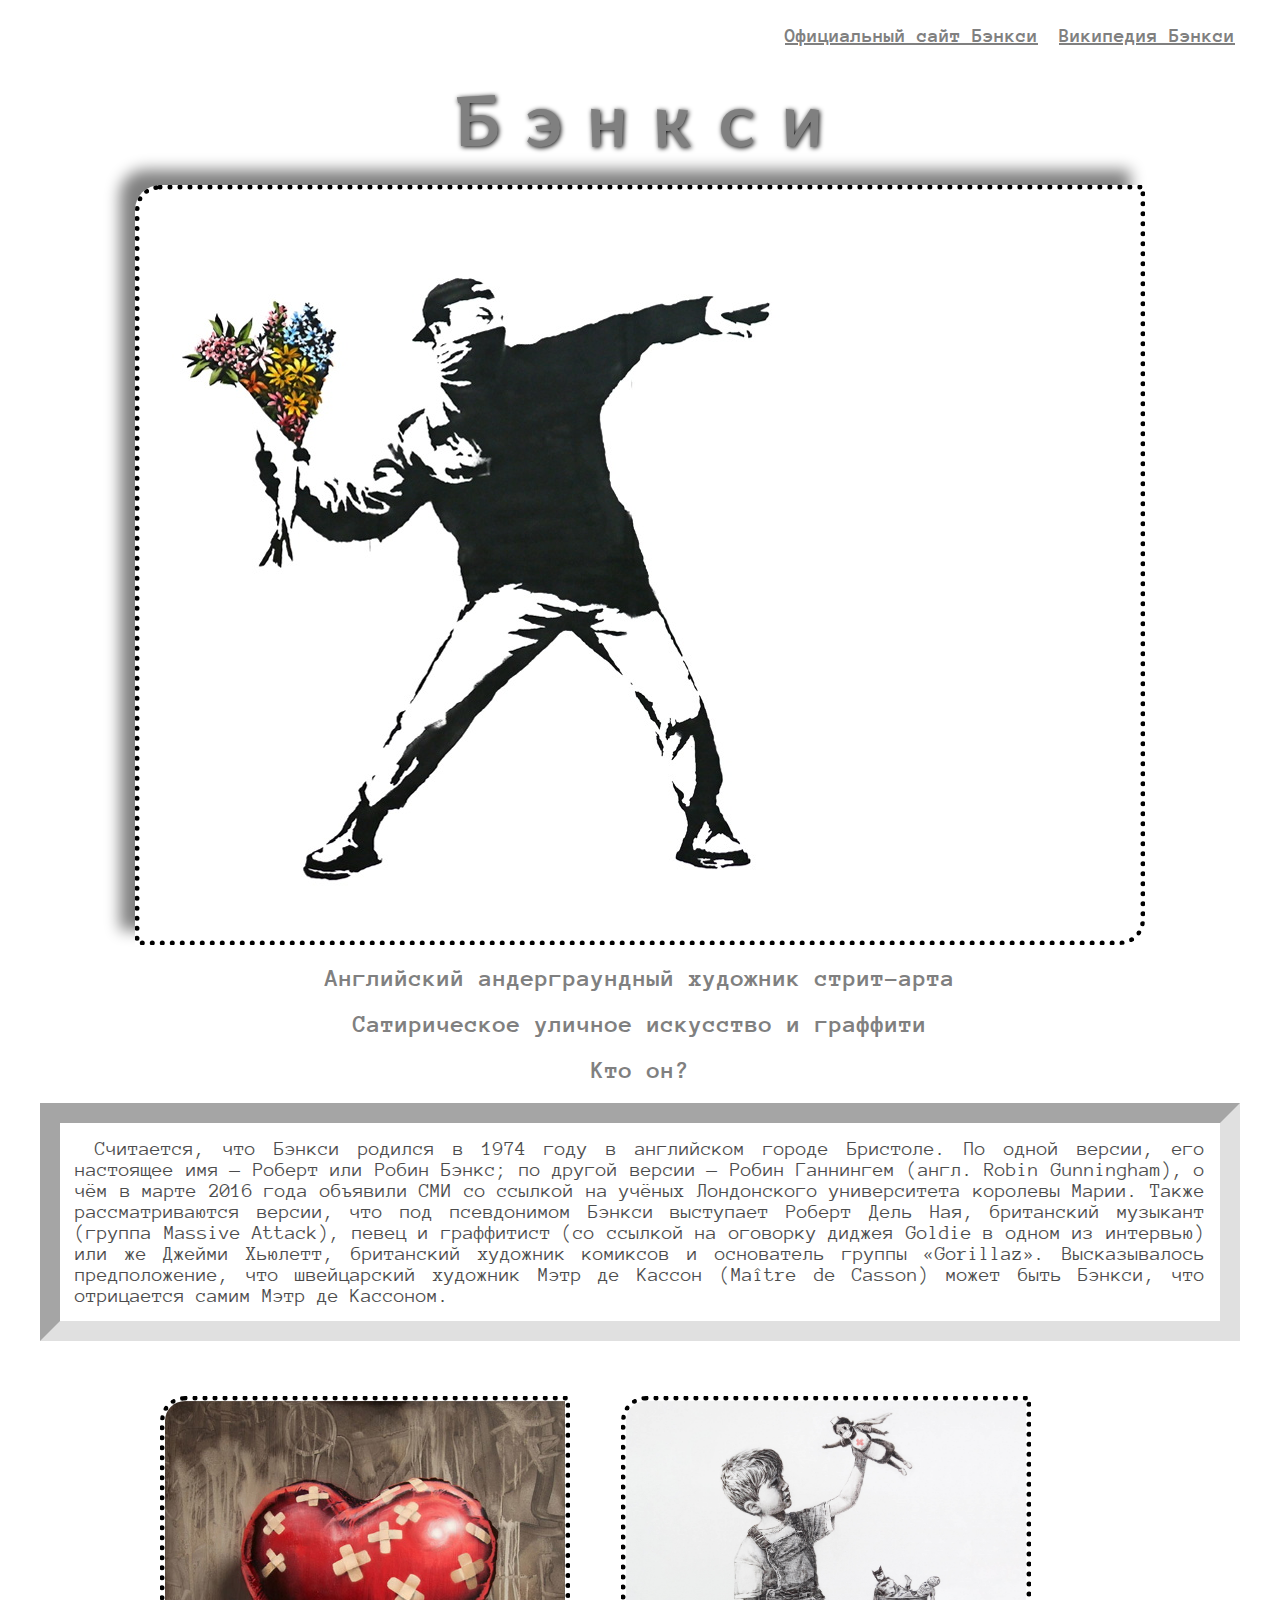
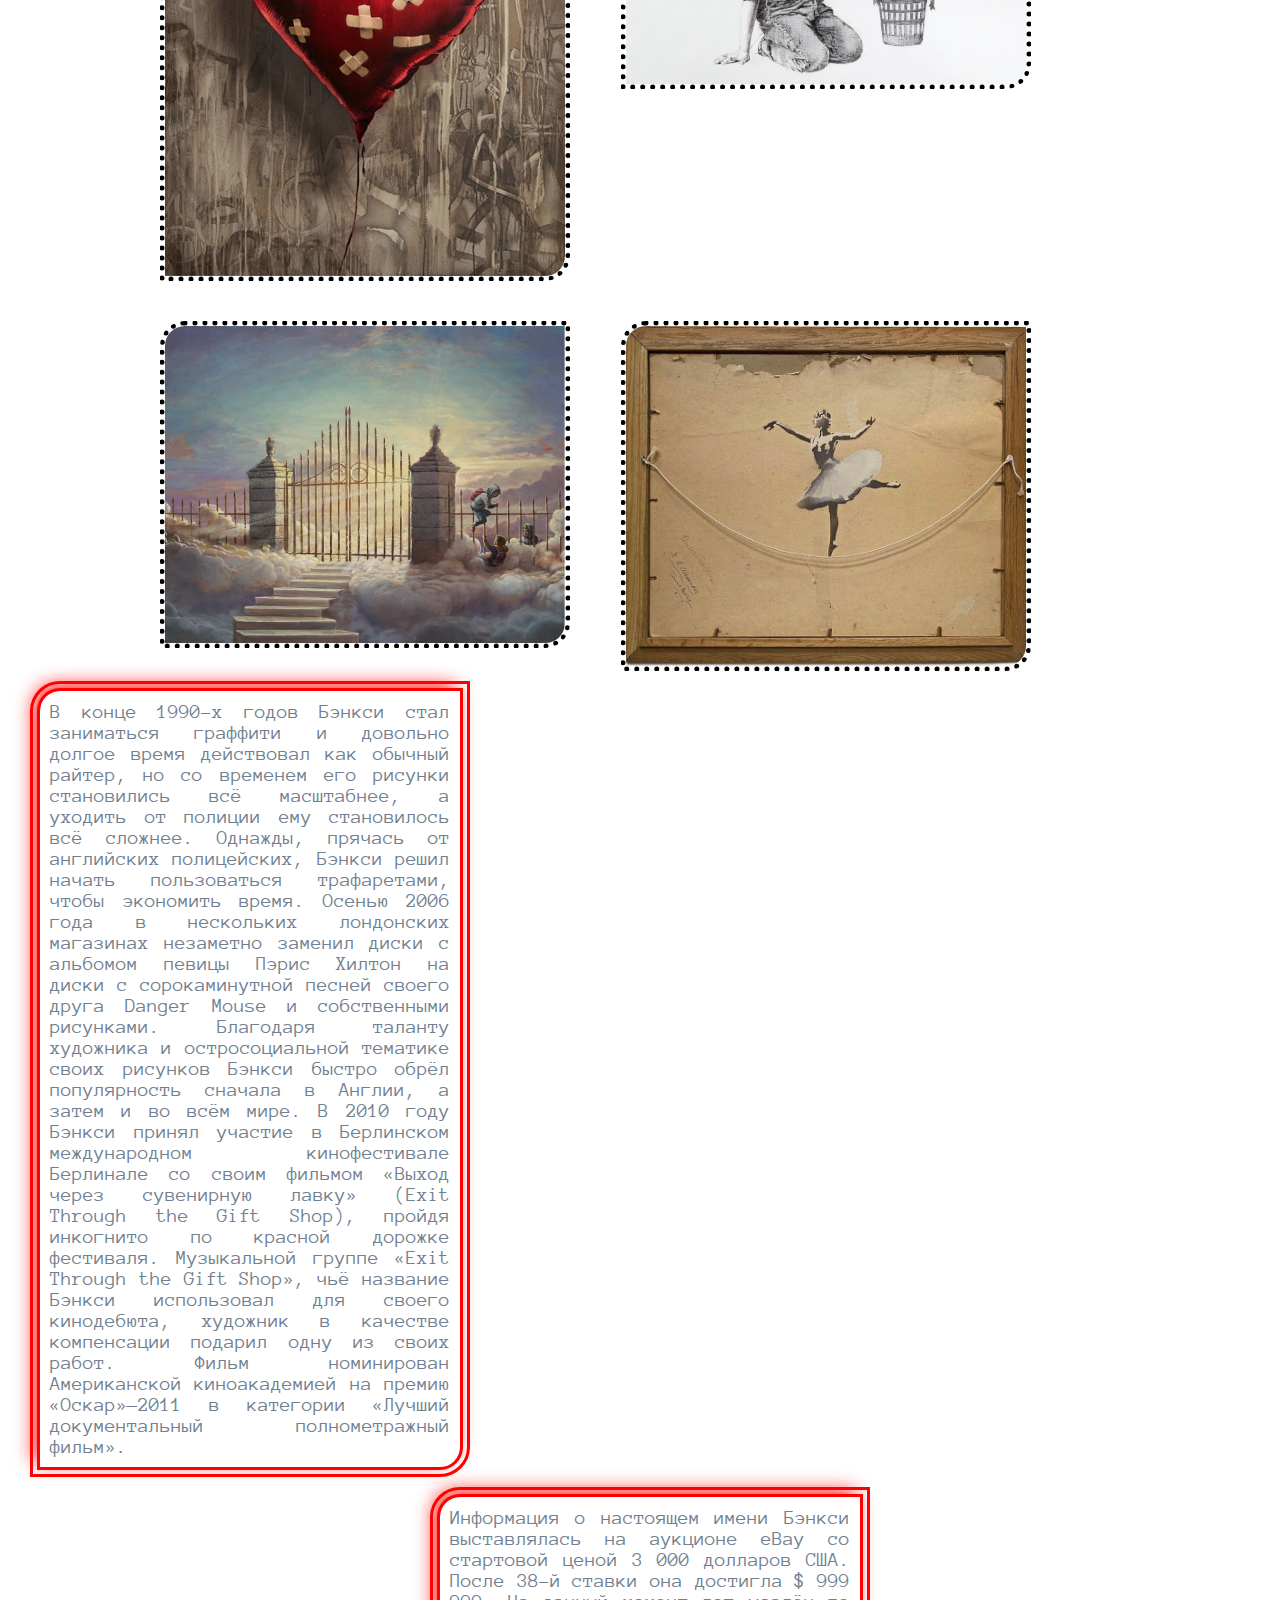
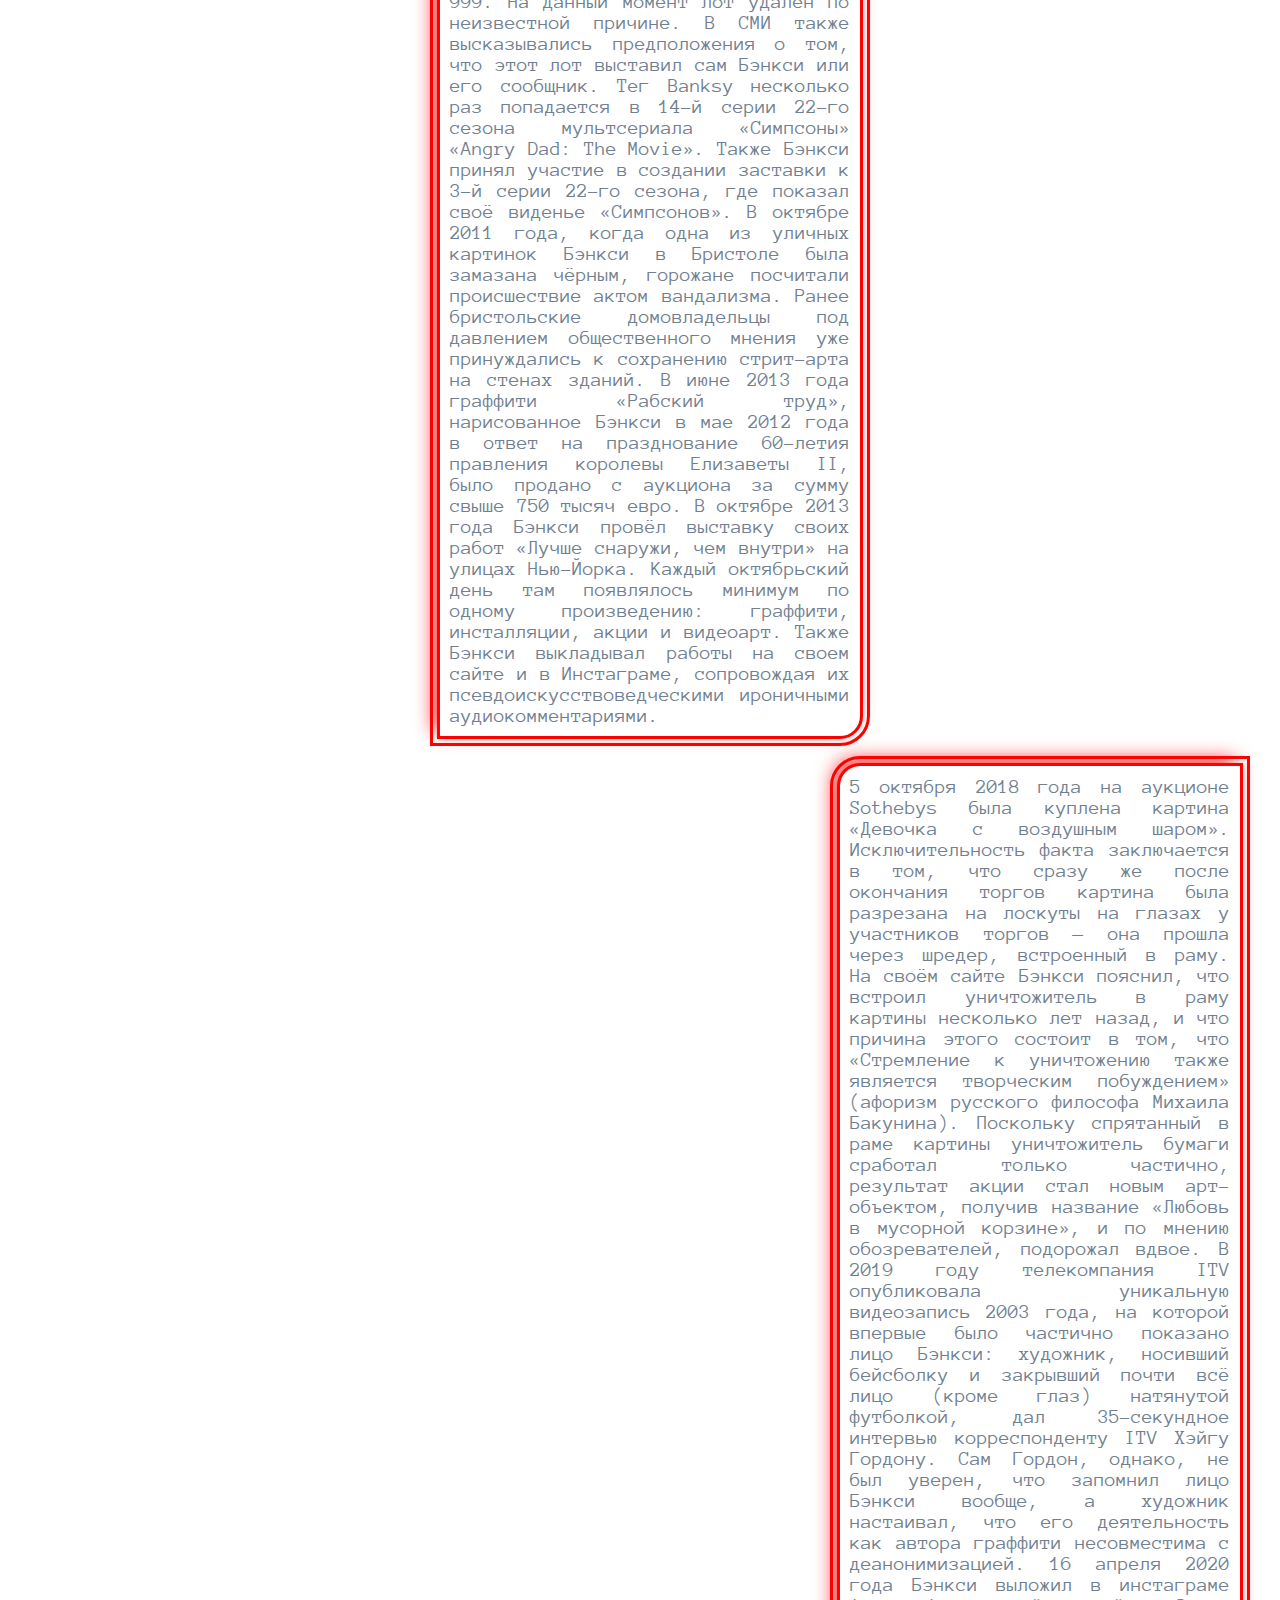
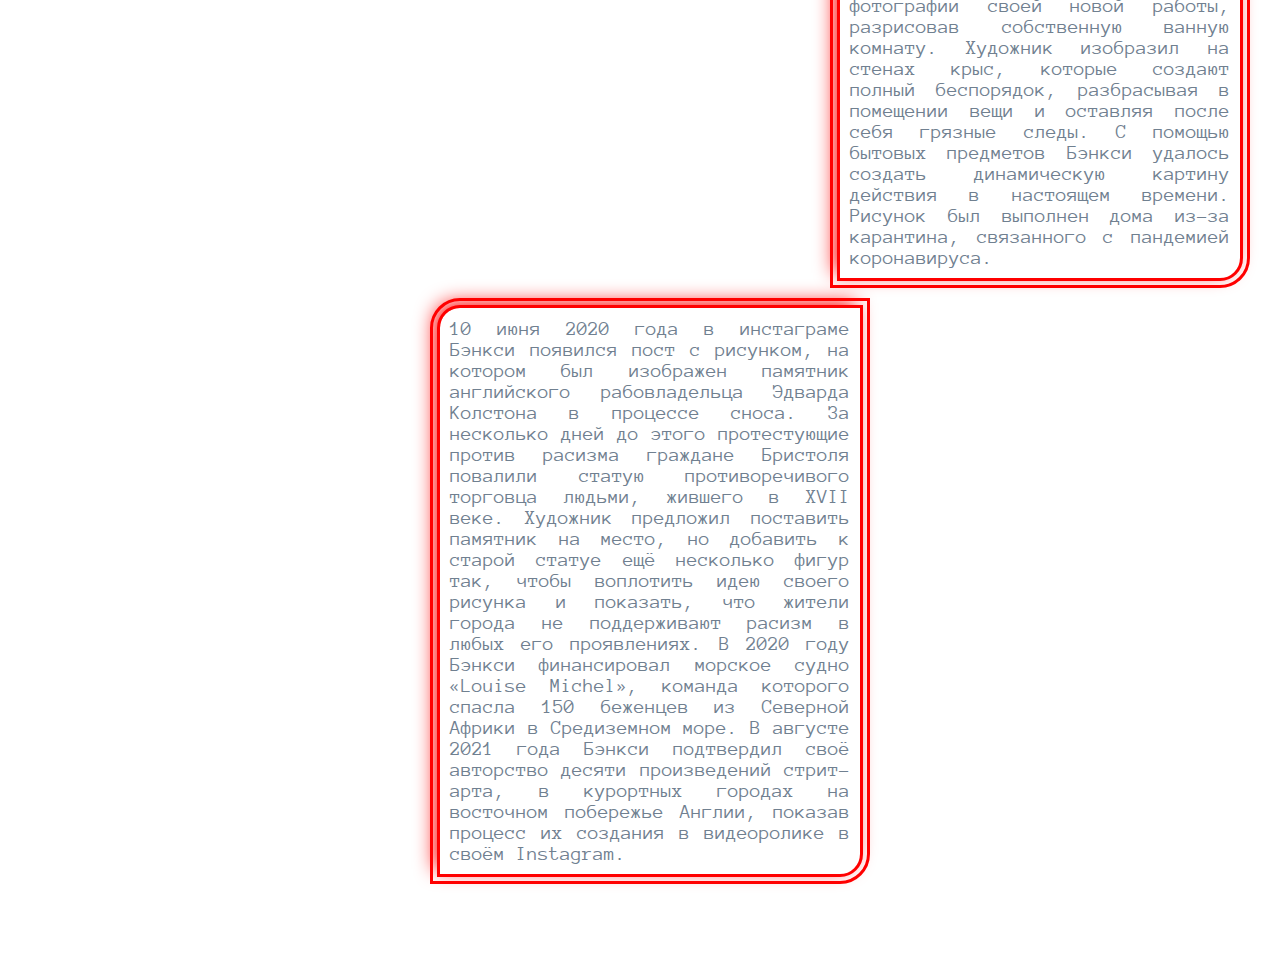
<file: index.html>
<!DOCTYPE html>
<html lang="ru">

<head>
	<meta charset="UTF-8">
	<meta name="viewport" content="width=device-width, initial-scale=1.0">
	<link rel="stylesheet" href="css/null.css">
	<link rel="stylesheet" href="css/style.css">

	<title>Бэнкси</title>
</head>

<body>
	<div class="wrapper">
		<header class="header container">

			<nav class="menu">
				<ul>
					<li><a href="http://www.banksy.co.uk" target="_blank">Официальный сайт Бэнкси</a></li>
					<li><a href="https://ru.wikipedia.org/wiki/Бэнкси" target="_blank">Википедия Бэнкси</a></li>
				</ul>
			</nav>
			<h1>Бэнкси</h1>
			<img src="img/6.jpg" alt="картина" class="header-img img_first">
			<h2>Английский андерграундный художник стрит-арта</h2>
		</header>
		<main class="main container">
			<div class="page">
				<h2>Сатирическое уличное искусство и граффити</h2>
				<h2>Кто он?</h2>
				<div class="text-who">
					<p>
						Считается, что Бэнкси родился в 1974 году в английском городе Бристоле. По одной версии, его
						настоящее имя — Роберт
						или Робин Бэнкс; по другой версии — Робин Ганнингем (англ. Robin Gunningham), о чём в марте 2016
						года объявили СМИ со
						ссылкой на учёных Лондонского университета королевы Марии. Также рассматриваются версии, что под
						псевдонимом
						Бэнкси выступает Роберт Дель Ная, британский музыкант (группа Massive Attack), певец и
						граффитист (со ссылкой на
						оговорку диджея Goldie в одном из интервью) или же Джейми Хьюлетт, британский художник комиксов
						и основатель группы
						«Gorillaz». Высказывалось предположение, что швейцарский художник Мэтр де Кассон (Maître de
						Casson) может быть
						Бэнкси, что отрицается самим Мэтр де Кассоном.
					</p>

				</div>
				<div class="images">
					<img src="img/2.jpg" alt="картина">
					<img src="img/3.jpg" alt="картина">
					<img src="img/4.jpg" alt="картина">
					<img src="img/1.jpg" alt="картина">
				</div>
				<div class="text-history">
					<div class="text-history-1 block_text">
						В конце 1990-х годов Бэнкси стал заниматься граффити и довольно долгое время действовал как
						обычный райтер, но со
						временем его рисунки становились всё масштабнее, а уходить от полиции ему становилось всё
						сложнее. Однажды, прячась от
						английских полицейских, Бэнкси решил начать пользоваться трафаретами, чтобы экономить время.
						Осенью 2006 года в
						нескольких лондонских магазинах незаметно заменил диски с альбомом певицы Пэрис Хилтон на диски
						с сорокаминутной песней
						своего друга Danger Mouse и собственными рисунками. Благодаря таланту художника и
						остросоциальной тематике своих рисунков Бэнкси быстро обрёл популярность сначала в Англии, а
						затем и во всём мире.

						В 2010 году Бэнкси принял участие в Берлинском международном кинофестивале Берлинале со своим
						фильмом «Выход через
						сувенирную лавку» (Exit Through the Gift Shop), пройдя инкогнито по красной дорожке фестиваля.
						Музыкальной группе
						«Exit Through the Gift Shop», чьё название Бэнкси использовал для своего кинодебюта, художник в
						качестве компенсации
						подарил одну из своих работ. Фильм номинирован Американской киноакадемией на премию «Оскар»—2011
						в категории «Лучший
						документальный полнометражный фильм».

					</div>
					<div class="text-history-2 block_text">
						Информация о настоящем имени Бэнкси выставлялась на аукционе eBay со стартовой ценой 3 000
						долларов США. После 38-й
						ставки она достигла $ 999 999. На данный момент лот удалён по неизвестной причине. В СМИ также
						высказывались
						предположения о том, что этот лот выставил сам Бэнкси или его сообщник.

						Тег Banksy несколько раз попадается в 14-й серии 22-го сезона мультсериала «Симпсоны» «Angry
						Dad: The Movie». Также
						Бэнкси принял участие в создании заставки к 3-й серии 22-го сезона, где показал своё виденье
						«Симпсонов».

						В октябре 2011 года, когда одна из уличных картинок Бэнкси в Бристоле была замазана чёрным,
						горожане посчитали
						происшествие актом вандализма. Ранее бристольские домовладельцы под давлением общественного
						мнения уже принуждались к
						сохранению стрит-арта на стенах зданий.

						В июне 2013 года граффити «Рабский труд», нарисованное Бэнкси в мае 2012 года в ответ на
						празднование 60-летия правления
						королевы Елизаветы II, было продано с аукциона за сумму свыше 750 тысяч евро.

						В октябре 2013 года Бэнкси провёл выставку своих работ «Лучше снаружи, чем внутри» на улицах
						Нью-Йорка. Каждый
						октябрьский день там появлялось минимум по одному произведению: граффити, инсталляции, акции и
						видеоарт. Также Бэнкси
						выкладывал работы на своем сайте и в Инстаграме, сопровождая их псевдоискусствоведческими
						ироничными
						аудиокомментариями.
					</div>
					<div class="text-history-3 block_text">

						5 октября 2018 года на аукционе Sothebys была куплена картина «Девочка с воздушным шаром».
						Исключительность факта
						заключается в том, что сразу же после окончания торгов картина была разрезана на лоскуты на
						глазах у участников торгов —
						она прошла через шредер, встроенный в раму. На своём сайте Бэнкси пояснил, что встроил
						уничтожитель в раму картины
						несколько лет назад, и что причина этого состоит в том, что «Стремление к уничтожению также
						является творческим
						побуждением» (афоризм русского философа Михаила Бакунина). Поскольку спрятанный в раме картины
						уничтожитель
						бумаги сработал только частично, результат акции стал новым арт-объектом, получив название
						«Любовь в мусорной корзине»,
						и по мнению обозревателей, подорожал вдвое.

						В 2019 году телекомпания ITV опубликовала уникальную видеозапись 2003 года, на которой впервые
						было частично показано
						лицо Бэнкси: художник, носивший бейсболку и закрывший почти всё лицо (кроме глаз) натянутой
						футболкой, дал 35-секундное
						интервью корреспонденту ITV Хэйгу Гордону. Сам Гордон, однако, не был уверен, что запомнил лицо
						Бэнкси вообще, а
						художник настаивал, что его деятельность как автора граффити несовместима с деанонимизацией.

						16 апреля 2020 года Бэнкси выложил в инстаграме фотографии своей новой работы, разрисовав
						собственную ванную комнату.
						Художник изобразил на стенах крыс, которые создают полный беспорядок, разбрасывая в помещении
						вещи и оставляя после себя
						грязные следы. С помощью бытовых предметов Бэнкси удалось создать динамическую картину действия
						в настоящем времени.
						Рисунок был выполнен дома из-за карантина, связанного с пандемией коронавируса.
					</div>
					<div class="text-history-4 block_text">
						10 июня 2020 года в инстаграме Бэнкси появился пост с рисунком, на котором был изображен
						памятник английского
						рабовладельца Эдварда Колстона в процессе сноса. За несколько дней до этого протестующие против
						расизма граждане
						Бристоля повалили статую противоречивого торговца людьми, жившего в XVII веке. Художник
						предложил поставить памятник на
						место, но добавить к старой статуе ещё несколько фигур так, чтобы воплотить идею своего рисунка
						и показать, что жители
						города не поддерживают расизм в любых его проявлениях.

						В 2020 году Бэнкси финансировал морское судно «Louise Michel», команда которого спасла 150
						беженцев из Северной Африки в
						Средиземном море.

						В августе 2021 года Бэнкси подтвердил своё авторство десяти произведений стрит-арта, в курортных
						городах на восточном
						побережье Англии, показав процесс их создания в видеоролике в своём Instagram.
					</div>
				</div>

			</div>
		</main>
		<footer class="footer container">

			<h2 class="block_vis_1">Бэнкси<a href="http://www.banksy.co.uk">посмотреть</a></h2>
			<h2 class="block_vis_2">английский <a href="http://www.banksy.co.uk">посмотреть</a></h2>
			<h2 class="block_vis_3">художник<a href="http://www.banksy.co.uk">посмотреть</a></h2>
		</footer>
	</div>
</body>

</html>
</file>
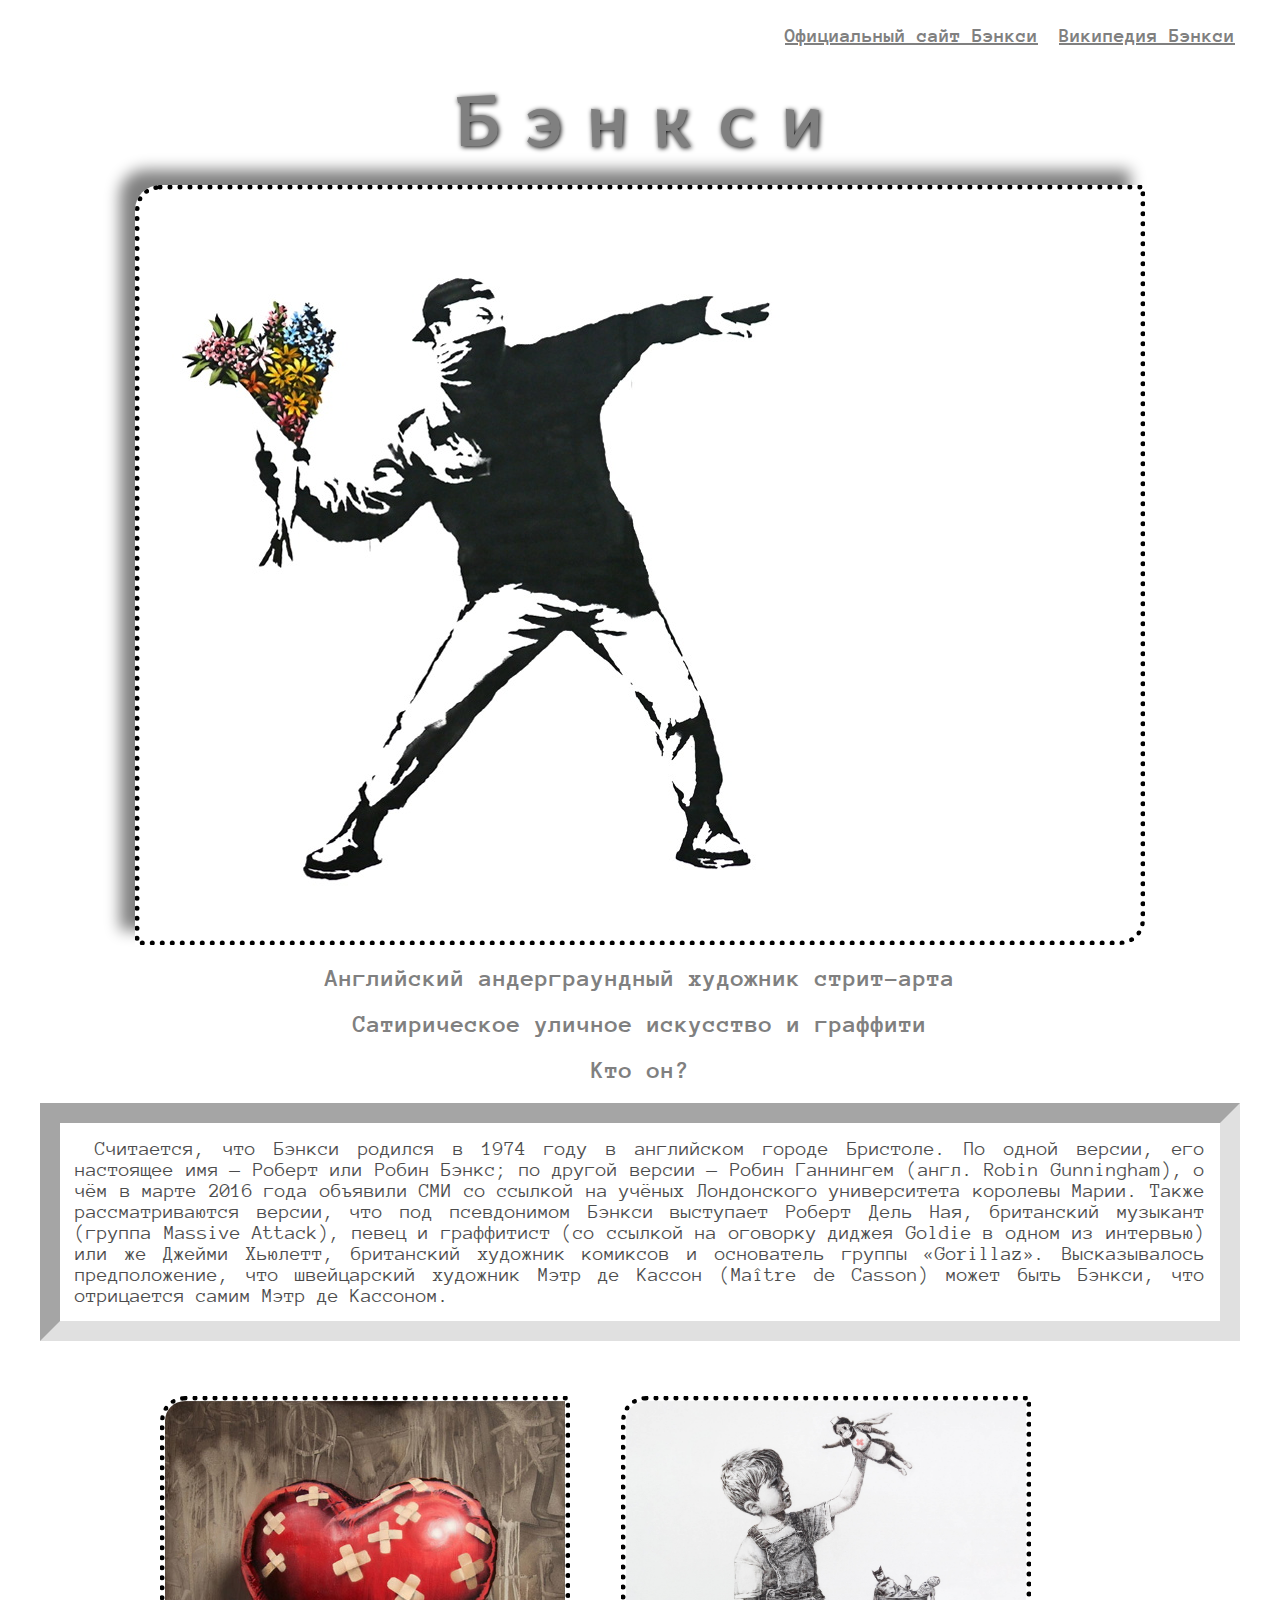
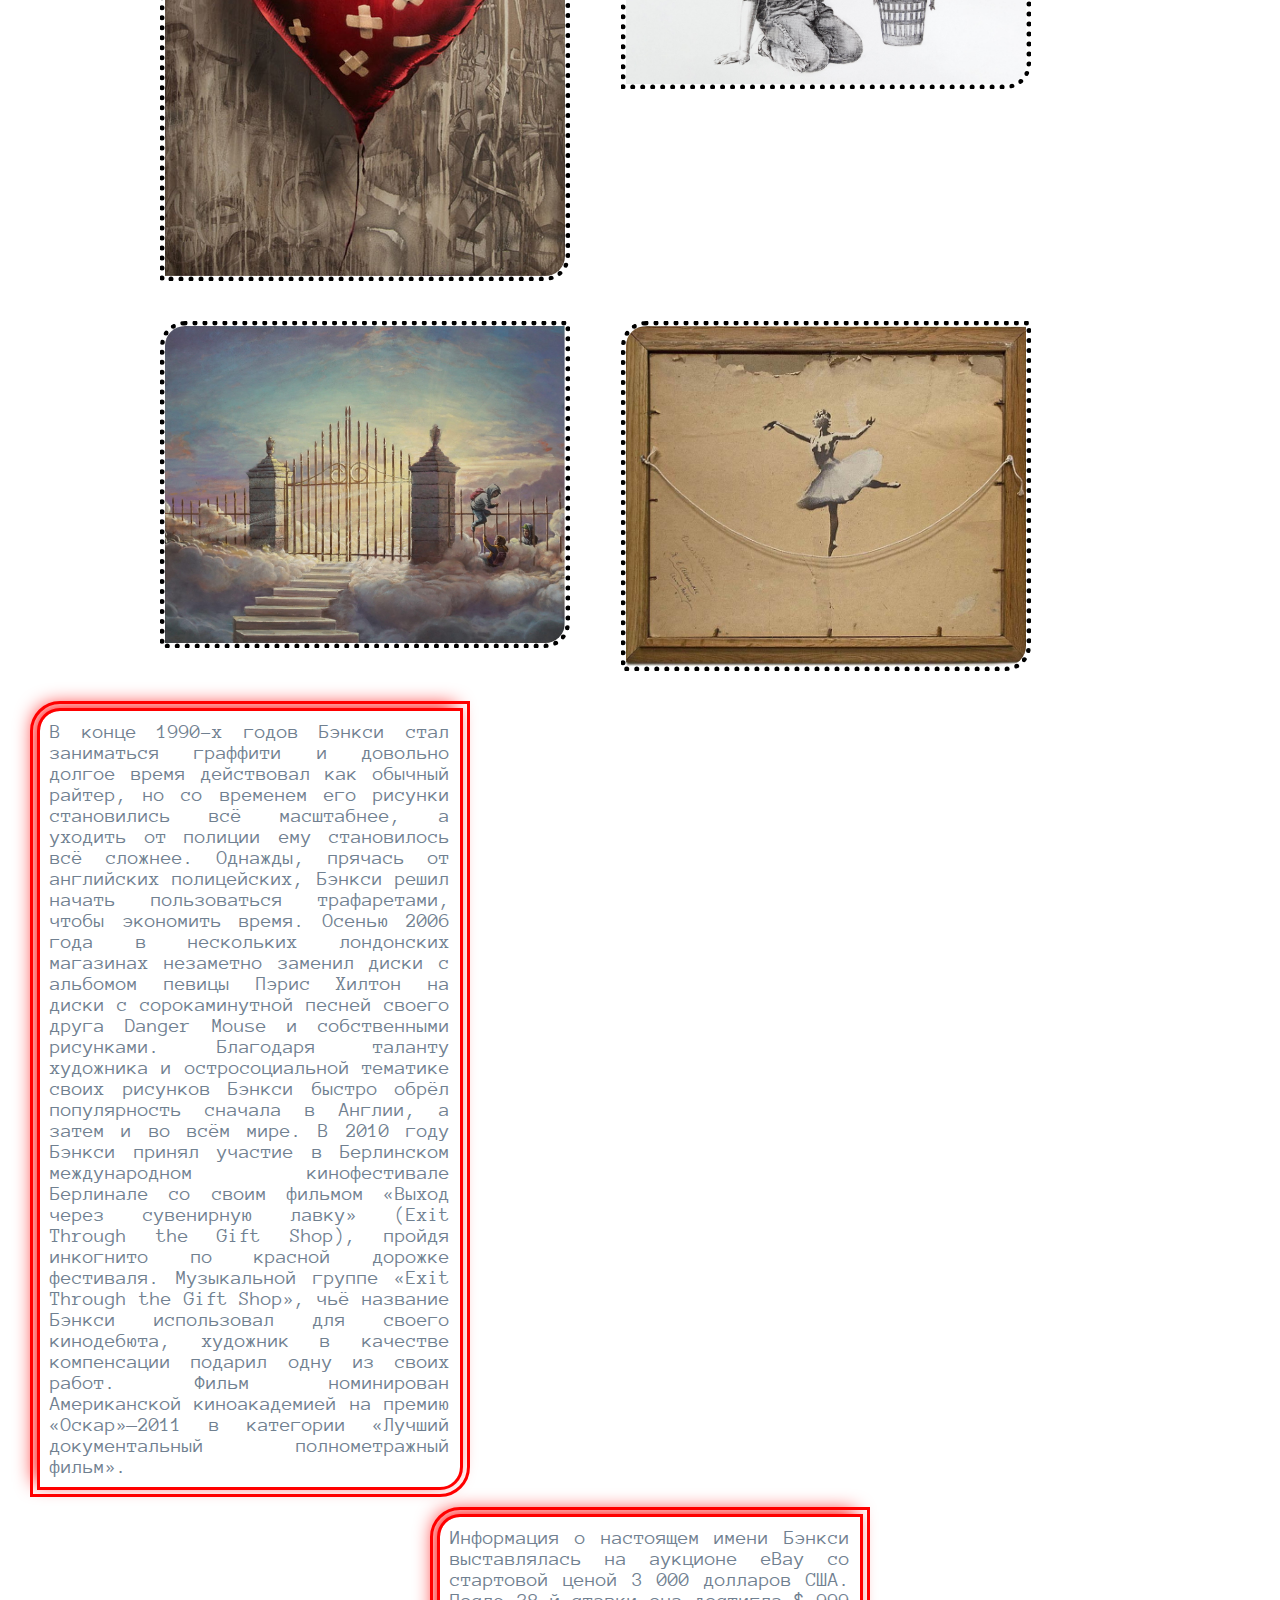
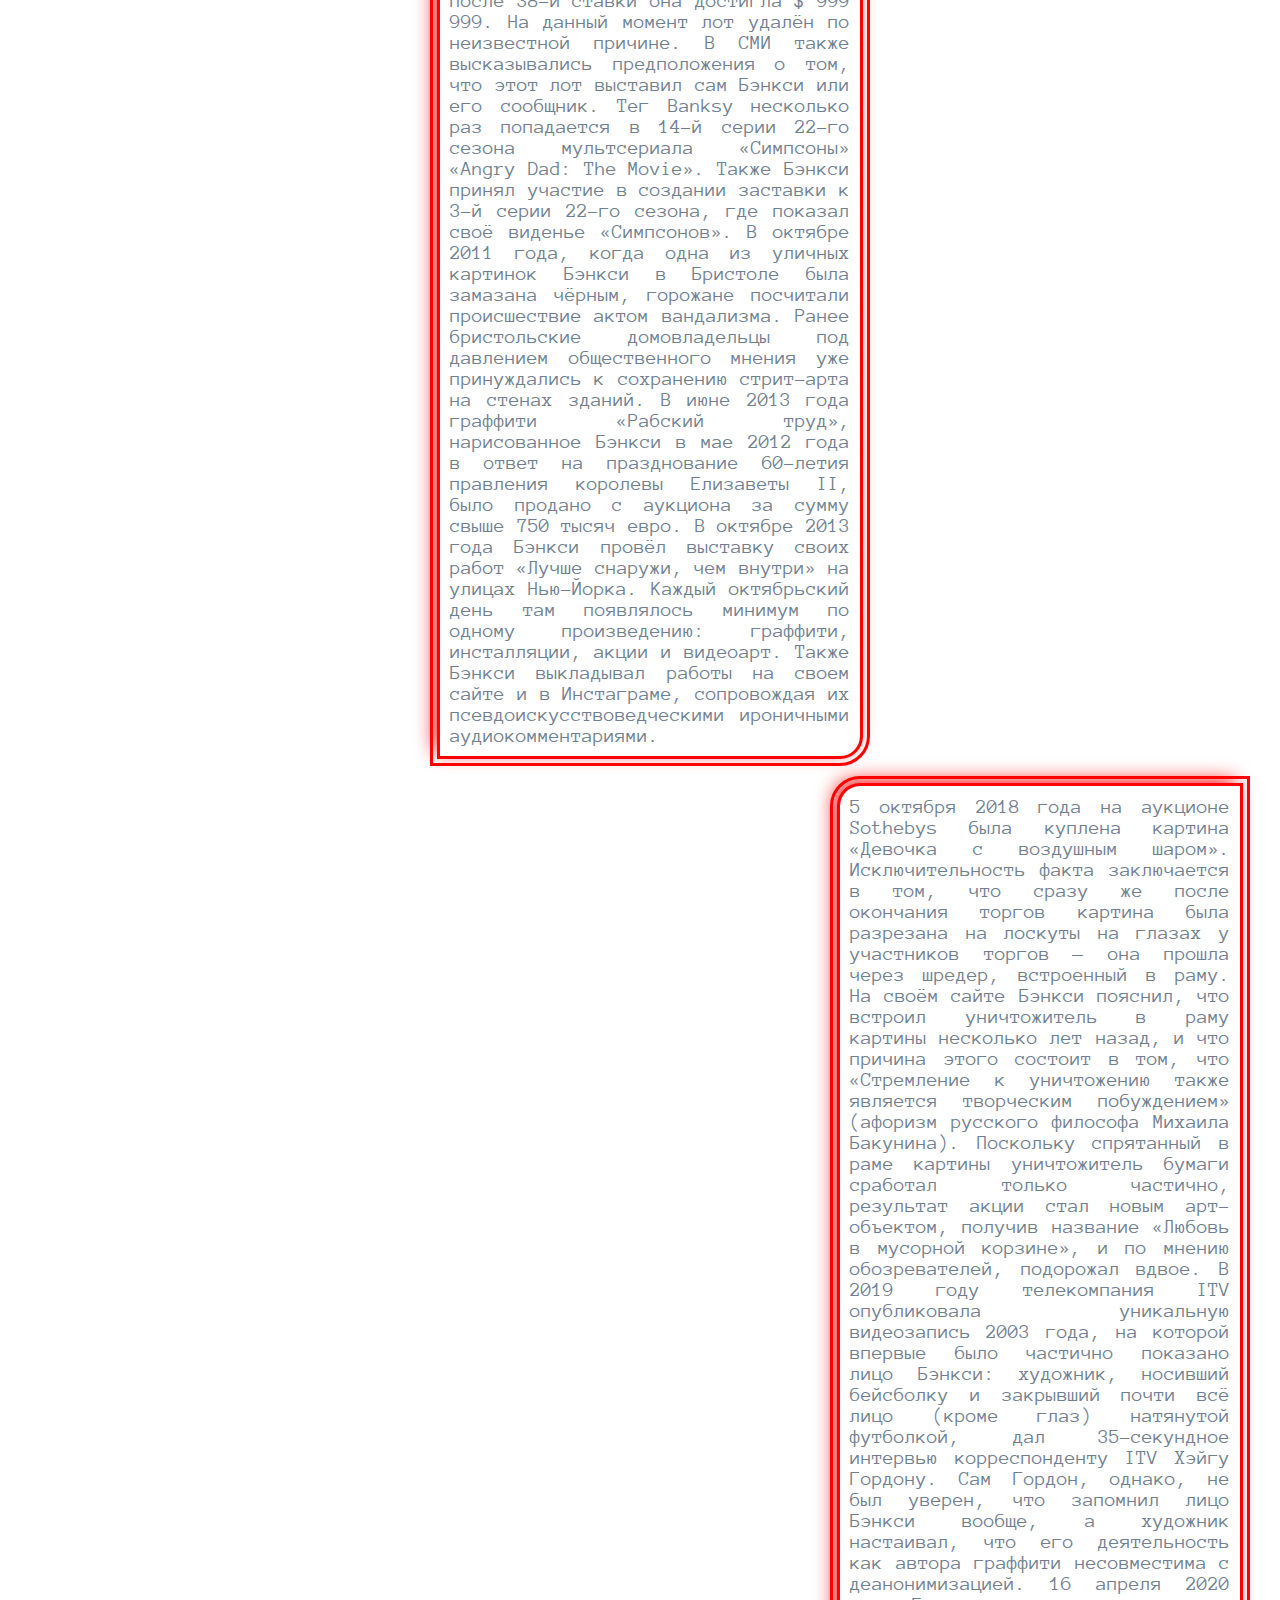
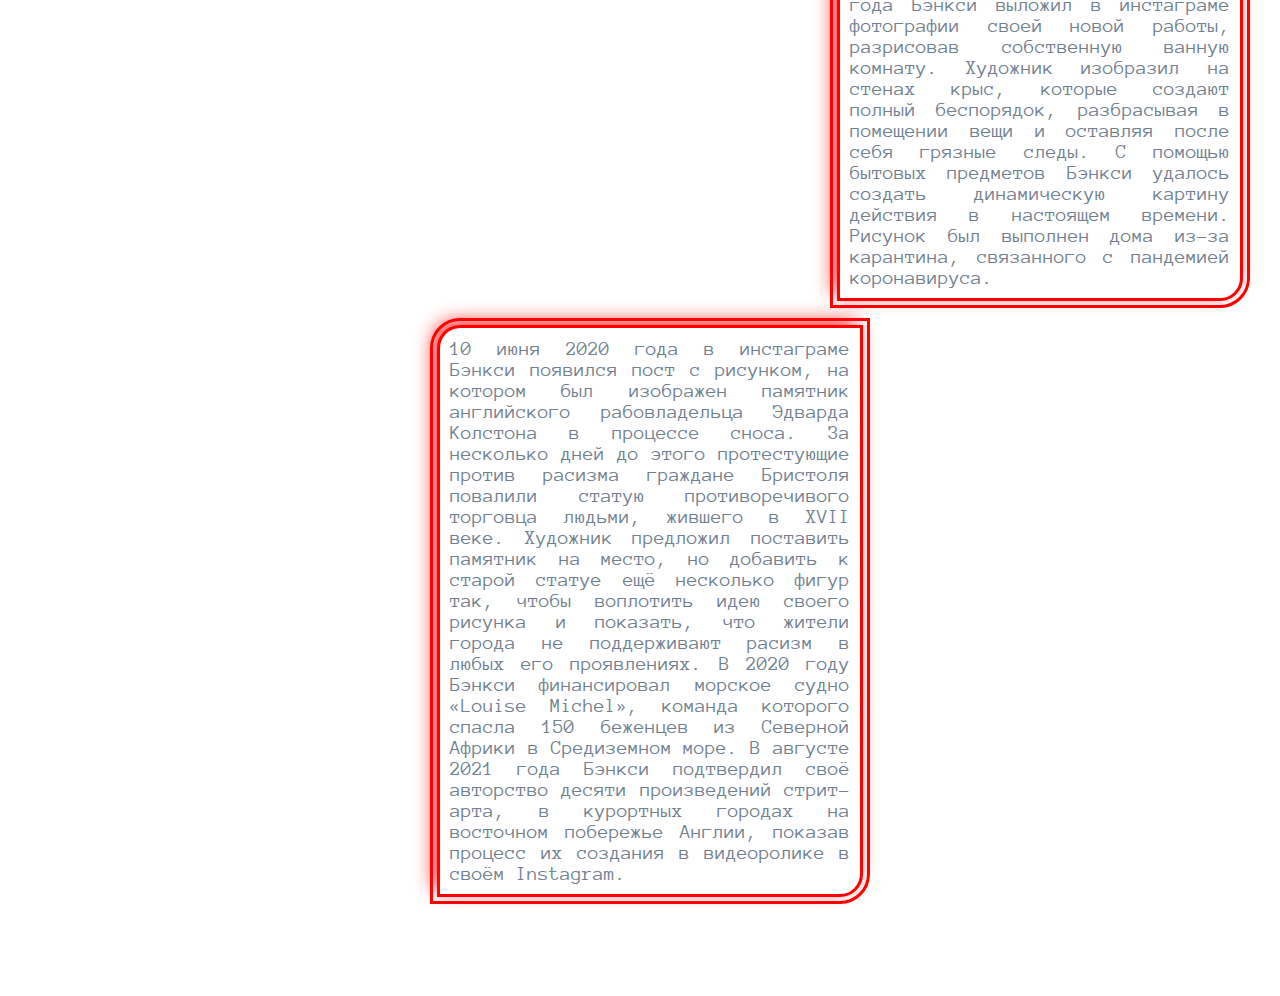
<file: lesson_6_hw/index.html>
<!DOCTYPE html>
<html lang="ru">

<head>
	<meta charset="UTF-8">
	<meta name="viewport" content="width=device-width, initial-scale=1.0">
	<link rel="stylesheet" href="css/null.css">
	<link rel="stylesheet" href="css/style.css">

	<title>Бэнкси</title>
</head>

<body>
	<div class="wrapper">
		<header class="header container">

			<nav class="menu">
				<ul>
					<li><a href="http://www.banksy.co.uk" target="_blank">Официальный сайт Бэнкси</a></li>
					<li><a href="https://ru.wikipedia.org/wiki/Бэнкси" target="_blank">Википедия Бэнкси</a></li>
				</ul>
			</nav>
			<h1>Бэнкси</h1>
			<img src="img/6.jpg" alt="картина" class="header-img img_first">
			<h2>Английский андерграундный художник стрит-арта</h2>
		</header>
		<main class="main container">
			<div class="page">
				<h2>Сатирическое уличное искусство и граффити</h2>
				<h2>Кто он?</h2>
				<div class="text-who">
					<p>
						Считается, что Бэнкси родился в 1974 году в английском городе Бристоле. По одной версии, его
						настоящее имя — Роберт
						или Робин Бэнкс; по другой версии — Робин Ганнингем (англ. Robin Gunningham), о чём в марте 2016
						года объявили СМИ со
						ссылкой на учёных Лондонского университета королевы Марии. Также рассматриваются версии, что под
						псевдонимом
						Бэнкси выступает Роберт Дель Ная, британский музыкант (группа Massive Attack), певец и
						граффитист (со ссылкой на
						оговорку диджея Goldie в одном из интервью) или же Джейми Хьюлетт, британский художник комиксов
						и основатель группы
						«Gorillaz». Высказывалось предположение, что швейцарский художник Мэтр де Кассон (Maître de
						Casson) может быть
						Бэнкси, что отрицается самим Мэтр де Кассоном.
					</p>

				</div>
				<div class="images">
					<img src="img/2.jpg" alt="картина">
					<img src="img/3.jpg" alt="картина">
					<img src="img/4.jpg" alt="картина">
					<img src="img/1.jpg" alt="картина">
				</div>
				<div class="text-history">
					<h2></h2>
					<div class="text-history-1 block_text">
						В конце 1990-х годов Бэнкси стал заниматься граффити и довольно долгое время действовал как
						обычный райтер, но со
						временем его рисунки становились всё масштабнее, а уходить от полиции ему становилось всё
						сложнее. Однажды, прячась от
						английских полицейских, Бэнкси решил начать пользоваться трафаретами, чтобы экономить время.
						Осенью 2006 года в
						нескольких лондонских магазинах незаметно заменил диски с альбомом певицы Пэрис Хилтон на диски
						с сорокаминутной песней
						своего друга Danger Mouse и собственными рисунками. Благодаря таланту художника и
						остросоциальной тематике своих рисунков Бэнкси быстро обрёл популярность сначала в Англии, а
						затем и во всём мире.

						В 2010 году Бэнкси принял участие в Берлинском международном кинофестивале Берлинале со своим
						фильмом «Выход через
						сувенирную лавку» (Exit Through the Gift Shop), пройдя инкогнито по красной дорожке фестиваля.
						Музыкальной группе
						«Exit Through the Gift Shop», чьё название Бэнкси использовал для своего кинодебюта, художник в
						качестве компенсации
						подарил одну из своих работ. Фильм номинирован Американской киноакадемией на премию «Оскар»—2011
						в категории «Лучший
						документальный полнометражный фильм».

					</div>
					<div class="text-history-2 block_text">
						Информация о настоящем имени Бэнкси выставлялась на аукционе eBay со стартовой ценой 3 000
						долларов США. После 38-й
						ставки она достигла $ 999 999. На данный момент лот удалён по неизвестной причине. В СМИ также
						высказывались
						предположения о том, что этот лот выставил сам Бэнкси или его сообщник.

						Тег Banksy несколько раз попадается в 14-й серии 22-го сезона мультсериала «Симпсоны» «Angry
						Dad: The Movie». Также
						Бэнкси принял участие в создании заставки к 3-й серии 22-го сезона, где показал своё виденье
						«Симпсонов».

						В октябре 2011 года, когда одна из уличных картинок Бэнкси в Бристоле была замазана чёрным,
						горожане посчитали
						происшествие актом вандализма. Ранее бристольские домовладельцы под давлением общественного
						мнения уже принуждались к
						сохранению стрит-арта на стенах зданий.

						В июне 2013 года граффити «Рабский труд», нарисованное Бэнкси в мае 2012 года в ответ на
						празднование 60-летия правления
						королевы Елизаветы II, было продано с аукциона за сумму свыше 750 тысяч евро.

						В октябре 2013 года Бэнкси провёл выставку своих работ «Лучше снаружи, чем внутри» на улицах
						Нью-Йорка. Каждый
						октябрьский день там появлялось минимум по одному произведению: граффити, инсталляции, акции и
						видеоарт. Также Бэнкси
						выкладывал работы на своем сайте и в Инстаграме, сопровождая их псевдоискусствоведческими
						ироничными
						аудиокомментариями.
					</div>
					<div class="text-history-3 block_text">

						5 октября 2018 года на аукционе Sothebys была куплена картина «Девочка с воздушным шаром».
						Исключительность факта
						заключается в том, что сразу же после окончания торгов картина была разрезана на лоскуты на
						глазах у участников торгов —
						она прошла через шредер, встроенный в раму. На своём сайте Бэнкси пояснил, что встроил
						уничтожитель в раму картины
						несколько лет назад, и что причина этого состоит в том, что «Стремление к уничтожению также
						является творческим
						побуждением» (афоризм русского философа Михаила Бакунина). Поскольку спрятанный в раме картины
						уничтожитель
						бумаги сработал только частично, результат акции стал новым арт-объектом, получив название
						«Любовь в мусорной корзине»,
						и по мнению обозревателей, подорожал вдвое.

						В 2019 году телекомпания ITV опубликовала уникальную видеозапись 2003 года, на которой впервые
						было частично показано
						лицо Бэнкси: художник, носивший бейсболку и закрывший почти всё лицо (кроме глаз) натянутой
						футболкой, дал 35-секундное
						интервью корреспонденту ITV Хэйгу Гордону. Сам Гордон, однако, не был уверен, что запомнил лицо
						Бэнкси вообще, а
						художник настаивал, что его деятельность как автора граффити несовместима с деанонимизацией.

						16 апреля 2020 года Бэнкси выложил в инстаграме фотографии своей новой работы, разрисовав
						собственную ванную комнату.
						Художник изобразил на стенах крыс, которые создают полный беспорядок, разбрасывая в помещении
						вещи и оставляя после себя
						грязные следы. С помощью бытовых предметов Бэнкси удалось создать динамическую картину действия
						в настоящем времени.
						Рисунок был выполнен дома из-за карантина, связанного с пандемией коронавируса.
					</div>
					<div class="text-history-4 block_text">
						10 июня 2020 года в инстаграме Бэнкси появился пост с рисунком, на котором был изображен
						памятник английского
						рабовладельца Эдварда Колстона в процессе сноса. За несколько дней до этого протестующие против
						расизма граждане
						Бристоля повалили статую противоречивого торговца людьми, жившего в XVII веке. Художник
						предложил поставить памятник на
						место, но добавить к старой статуе ещё несколько фигур так, чтобы воплотить идею своего рисунка
						и показать, что жители
						города не поддерживают расизм в любых его проявлениях.

						В 2020 году Бэнкси финансировал морское судно «Louise Michel», команда которого спасла 150
						беженцев из Северной Африки в
						Средиземном море.

						В августе 2021 года Бэнкси подтвердил своё авторство десяти произведений стрит-арта, в курортных
						городах на восточном
						побережье Англии, показав процесс их создания в видеоролике в своём Instagram.
					</div>
				</div>

			</div>
		</main>
		<footer class="footer container">

			<h2 class="block_vis_1">Бэнкси<a href="http://www.banksy.co.uk">посмотреть</a></h2>
			<h2 class="block_vis_2">английский <a href="http://www.banksy.co.uk">посмотреть</a></h2>
			<h2 class="block_vis_3">художник<a href="http://www.banksy.co.uk">посмотреть</a></h2>
		</footer>
	</div>
</body>

</html>
</file>
<file: css/null.css>
*,
*::before,
*::after {
	margin: 0;
	padding: 0;
	top: 0;
	bottom: 0;
}
h1,
h2,
h3,
h4,
h5,
h6 {
	font-weight: inherit;
	font-size: inherit;
}
a,
a:visited {
	text-decoration: none;
}
a:hover {
	text-decoration: none;
}
img {
	vertical-align: top;
}
li {
	list-style: none;
}
</file>
<file: css/style.css>
@import url("https://fonts.googleapis.com/css2?family=Anonymous+Pro:wght@400;700&family=RocknRoll+One&display=swap");
body {
	box-sizing: border-box;
	font-size: 20px;
	color: gray;
	font-family: "Anonymous Pro", monospace;
	font-weight: 400;
}
.wrapper {
	min-height: 100%;
	overflow: hidden;
}
.container {
	max-width: 1200px;
	margin: 0 auto;
}
img {
	border-radius: 25px 0 25px 0;
}

.menu {
	padding: 20px 0 0 0;
	font-family: "Anonymous Pro", monospace;
	font-weight: 700;
	text-align: right;
	font-size: 20px;
}
.menu li {
	display: inline-block;
	padding: 5px;
}
a {
	color: gray;
	text-decoration: underline;
}
.header-img {
	display: block;
	margin: 0 auto 20px;
	border: 5px dotted black;
}
h1 {
	font-family: "RocknRoll One", sans-serif;
	text-shadow: 1px 1px 5px black;
	font-size: 65px;
	text-align: center;
	margin: 20px 0 20px 0;
}
h2 {
	font-family: "Anonymous Pro", monospace;
	font-weight: 700;
	margin: 0 0 20px 0;
	text-align: center;
	font-size: 25px;
}
.text-who {
	margin: 0 auto;
	text-align: center;
	color: black;
	opacity: 0.7;
	text-indent: 20px;
	text-align: justify;
	border: inset 20px lightgrey;
	padding: 15px;
	margin-bottom: 35px;
}
.images {
	margin: 0 auto;
	max-width: 1000px;
}
.images img {
	margin: 20px;
	max-width: 400px;
	border: 5px dotted black;
}
.img_first {
	box-shadow: -15px -15px 15px gray;
}
.text-history {
	text-align: justify;
}
.block_text {
	max-width: 400px;
	color: slategrey;
	outline: 10px double red;
	padding: 10px;
	border-radius: 20px 0 20px 0;
	margin: 0 0 30px 0;
	box-shadow: -5px -5px 20px red;
}
.text-history-2 {
	margin: 0 0 30px 400px;
}
.text-history-3 {
	margin: 0 0 30px 800px;
}
.text-history-4 {
	margin: 0 0 30px 400px;
}
.block_vis_1 {
	visibility: hidden;
	margin-bottom: 10px;
}
.block_vis_3 {
	opacity: 0;
	margin-bottom: 10px;
}
.block_vis_2 {
	display: none;
}
</file>
<file: lesson_6_hw/css/null.css>
*,
*::before,
*::after {
	margin: 0;
	padding: 0;
	top: 0;
	bottom: 0;
}
h1,
h2,
h3,
h4,
h5,
h6 {
	font-weight: inherit;
	font-size: inherit;
}
a,
a:visited {
	text-decoration: none;
}
a:hover {
	text-decoration: none;
}
img {
	vertical-align: top;
}
li {
	list-style: none;
}
</file>
<file: lesson_6_hw/css/style.css>
@import url("https://fonts.googleapis.com/css2?family=Anonymous+Pro:wght@400;700&family=RocknRoll+One&display=swap");
body {
	box-sizing: border-box;
	font-size: 20px;
	color: gray;
	font-family: "Anonymous Pro", monospace;
	font-weight: 400;
}
.wrapper {
	min-height: 100%;
	overflow: hidden;
}
.container {
	max-width: 1200px;
	margin: 0 auto;
}
img {
	border-radius: 25px 0 25px 0;
}

.menu {
	padding: 20px 0 0 0;
	font-family: "Anonymous Pro", monospace;
	font-weight: 700;
	text-align: right;
	font-size: 20px;
}
.menu li {
	display: inline-block;
	padding: 5px;
}
a {
	color: gray;
	text-decoration: underline;
}
.header-img {
	display: block;
	margin: 0 auto 20px;
	border: 5px dotted black;
}
h1 {
	font-family: "RocknRoll One", sans-serif;
	text-shadow: 1px 1px 5px black;
	font-size: 65px;
	text-align: center;
	margin: 20px 0 20px 0;
}
h2 {
	font-family: "Anonymous Pro", monospace;
	font-weight: 700;
	margin: 0 0 20px 0;
	text-align: center;
	font-size: 25px;
}
.text-who {
	margin: 0 auto;
	text-align: center;
	color: black;
	opacity: 0.7;
	text-indent: 20px;
	text-align: justify;
	border: inset 20px lightgrey;
	padding: 15px;
	margin-bottom: 35px;
}
.images {
	margin: 0 auto;
	max-width: 1000px;
}
.images img {
	margin: 20px;
	max-width: 400px;
	border: 5px dotted black;
}
.img_first {
	box-shadow: -15px -15px 15px gray;
}
.text-history {
	text-align: justify;
}
.block_text {
	max-width: 400px;
	color: slategrey;
	outline: 10px double red;
	padding: 10px;
	border-radius: 20px 0 20px 0;
	margin: 0 0 30px 0;
	box-shadow: -5px -5px 20px red;
}
.text-history-2 {
	margin: 0 0 30px 400px;
}
.text-history-3 {
	margin: 0 0 30px 800px;
}
.text-history-4 {
	margin: 0 0 30px 400px;
}
.block_vis_1 {
	visibility: hidden;
	margin-bottom: 10px;
}
.block_vis_3 {
	opacity: 0;
	margin-bottom: 10px;
}
.block_vis_2 {
	display: none;
}
</file>
